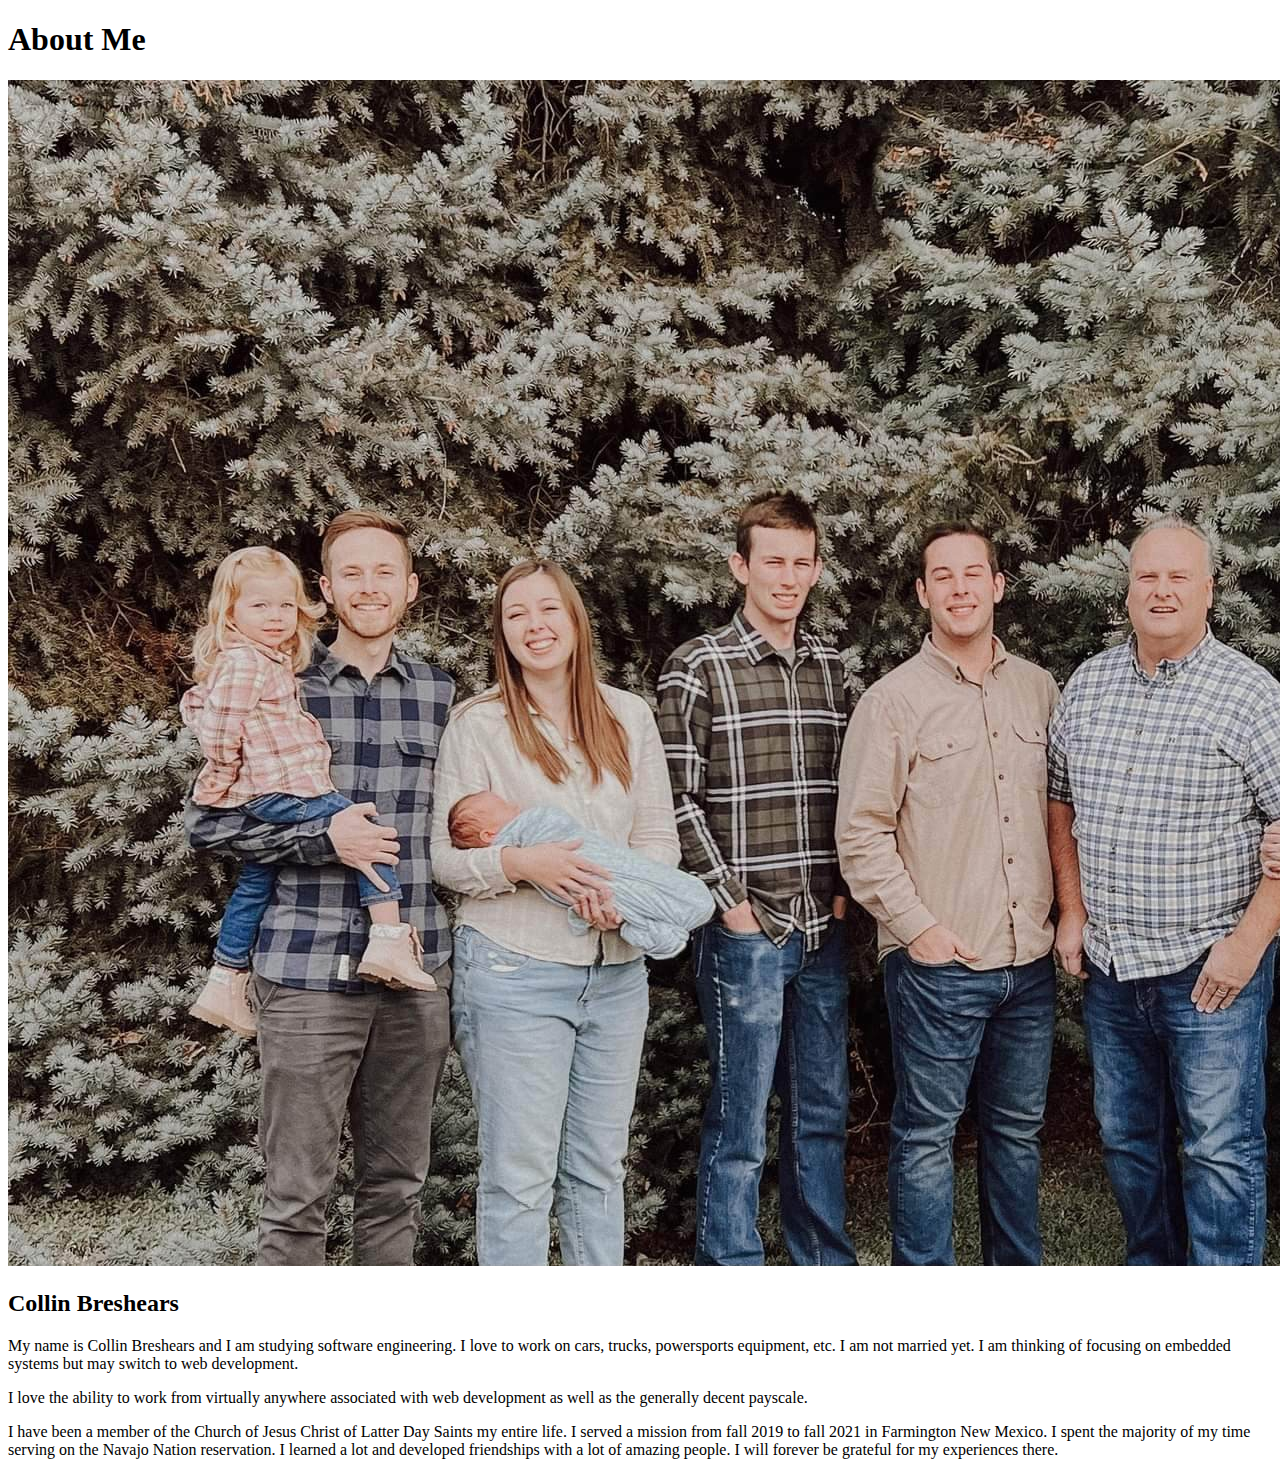
<file: aboutme/index.html>
<!DOCTYPE html>
<html lang="en">
<head>
    <meta charset="UTF-8">
    <meta name="viewport" content="width=device-width, initial-scale=1.0">
    <title>About Me</title>
</head>
<body>
    <h1>About Me</h1>
    <img alt="Family" src="images/317559275_2423734111112021_1792838066428856008_n.jpg" >
    <h2>Collin Breshears</h2>
    <p>My name is Collin Breshears and I am studying software engineering. I love to work on cars, trucks, powersports equipment, etc. I am not married yet. I am thinking of focusing on embedded systems but may switch to web development. </p>
    <p>I love the ability to work from virtually anywhere associated with web development as well as the generally decent payscale.</p>
    <p>I have been a member of the Church of Jesus Christ of Latter Day Saints my entire life. I served a mission from fall 2019 to fall 2021 in Farmington New Mexico. I spent the majority of my time serving on the Navajo Nation reservation. I learned a lot and developed friendships with a lot of amazing people. I will forever be grateful for my experiences there.</p>
</body>
</html>
</file>
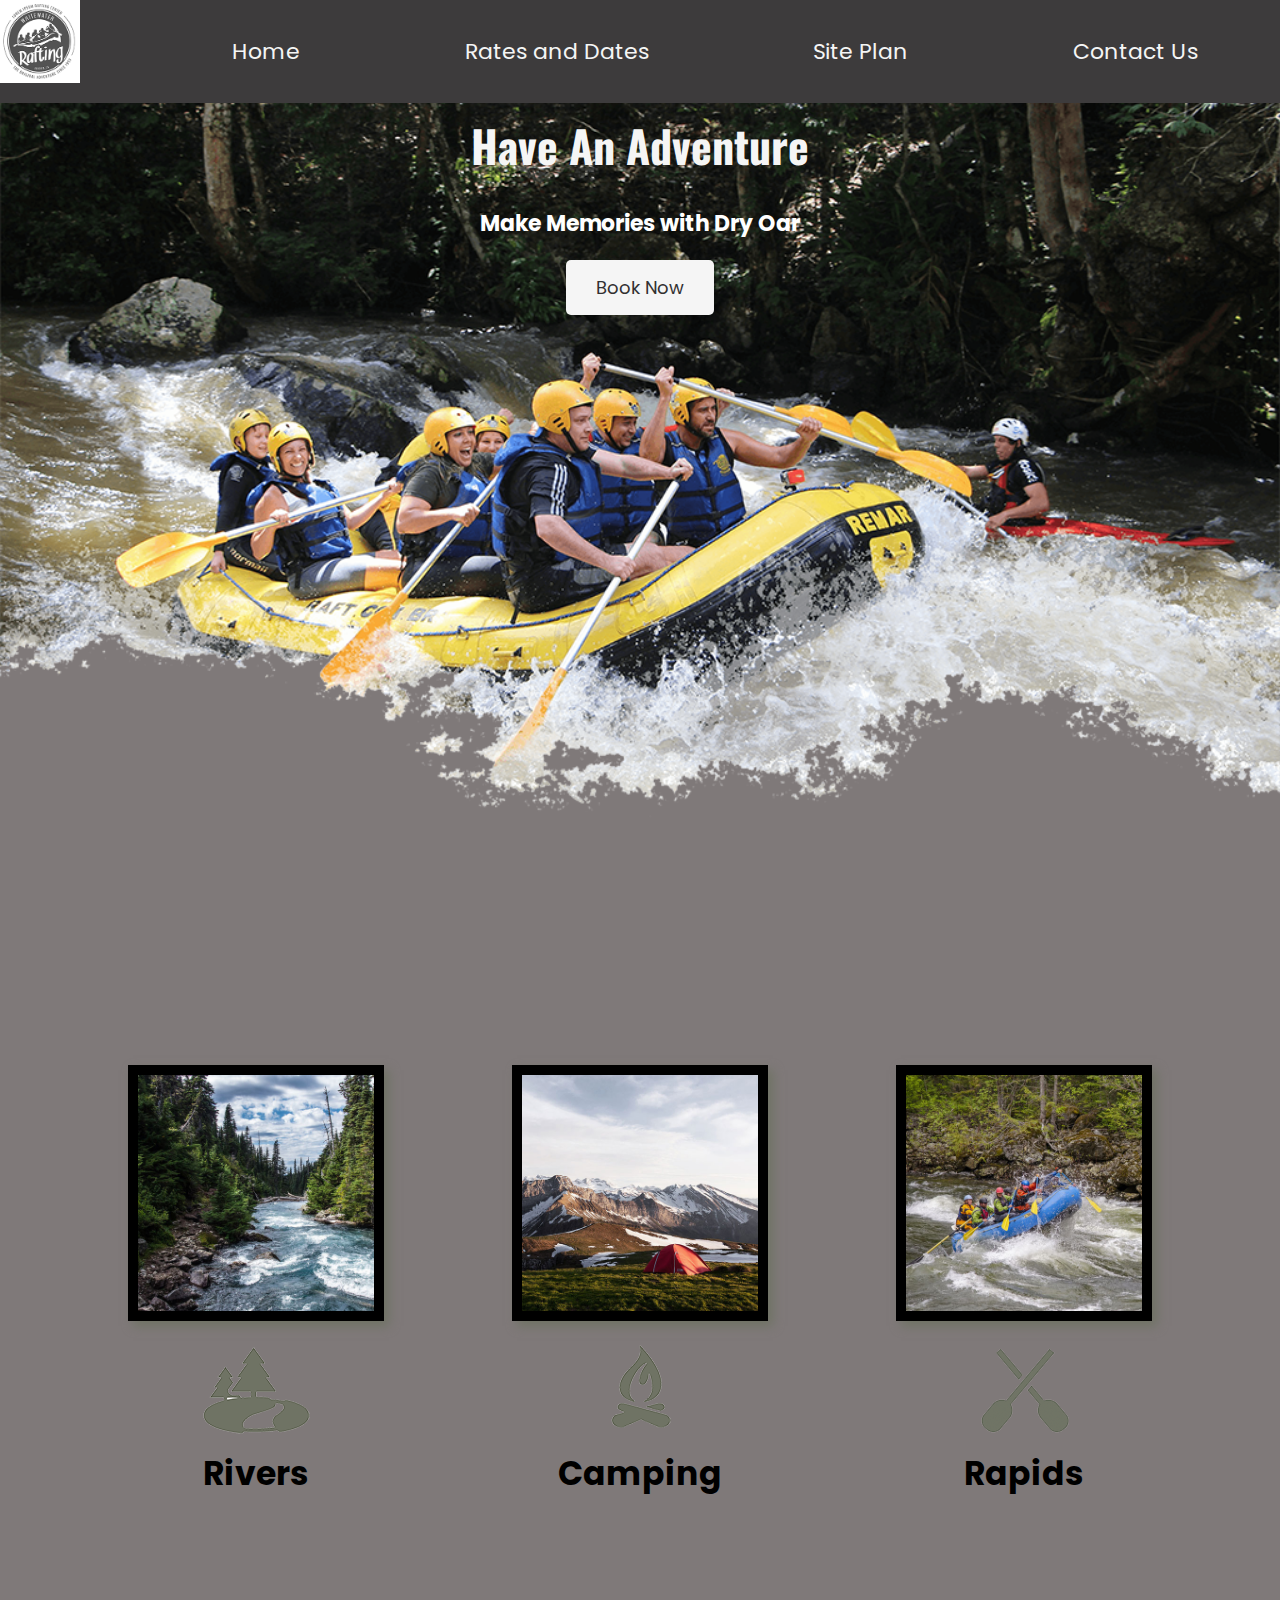
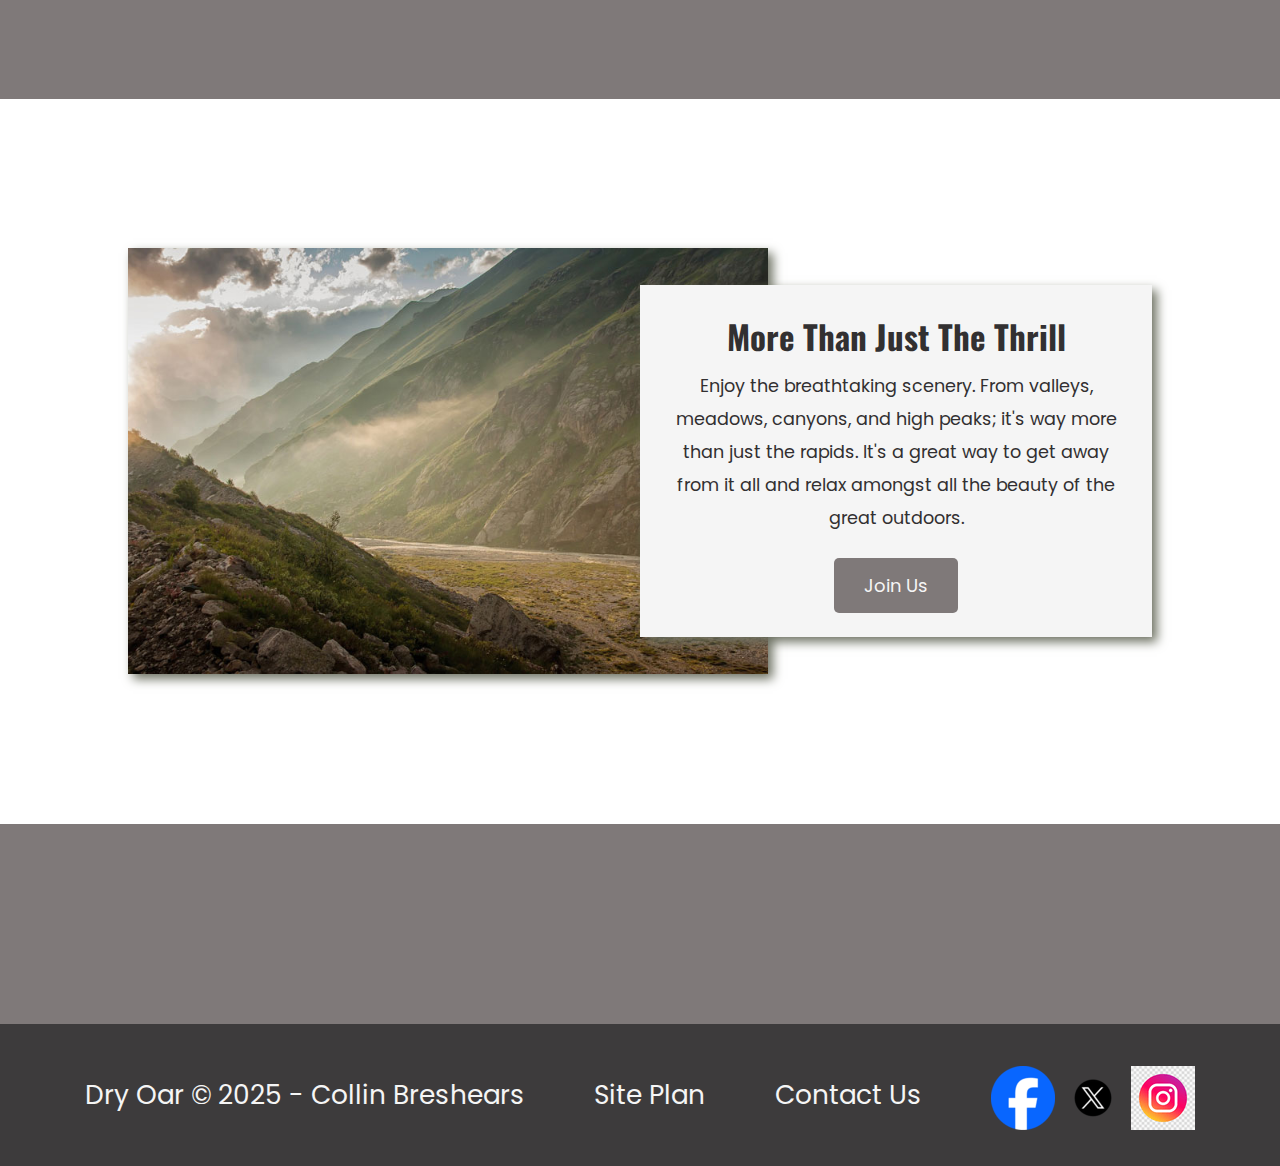
<file: wwr/index.html>
<!DOCTYPE html>
<html lang="en">
<head>
    <meta charset="UTF-8">
    <meta http-equiv="X-UA-Compatible" content="IE=edge">
    <meta name="viewport" content="width=device-width, initial-scale=1.0">
    <title>Whitewater Rafting Vacations | Dry Oar Boating | Home</title>
    <link rel="stylesheet" href="./styles/styles.css">
</head>
<body>
    <div id="content">
        <header>
            <a id="logo_link" href="index.html">
                <img class="logo" src="images/logo.png" alt="Dry Oar Logo">
            </a>
            <nav>
                <a href="index.html">Home</a>
                <a href="#">Rates and Dates</a>
                <a href="site-plan-rafting.html">Site Plan</a>
                <a href="contactus.html">Contact Us</a>
            </nav>
        </header>
        <div id="hero">
            <div id="hero-box">
                <img id="hero-img" src="images/hero.png" alt="People enjoying white water rafting">
            </div>
            <section id="hero-msg">
                <h1 class="home-title">Have An Adventure</h1>
                <h4>Make Memories with Dry Oar </h4>
                <div class='button-box'>
                    <a class='book' href="rates.html">Book Now</a>
                </div>
            </section>
        </div>
        <main class="home-grid">
            <section class="rivers-card">
                <img class="card-img" src="images/rivers.jpg" alt="river in forest">
                <img class="icon" src="images/river_icon.png" alt="river icon">
                <h2>Rivers</h2>
            </section>
            <section class="camping-card">
                <img class="card-img" src="images/camping.jpg" alt="tent in mountains">
                <img class="icon" src="images/fire_icon.png" alt="fire icon">
                <h2>Camping</h2>
            </section>
            <section class="rapids-card">
                <img class="card-img" src="images/rapids.jpg" alt="rafting boat">
                <img class="icon" src="images/oars.png" alt="oars icon">
                <h2>Rapids</h2>
            </section>
            <div id="background"></div>
            <img class="mountains" src="images/mountains.jpg" alt="Misty mountains">
            <section class="msg">
                <h2>More Than Just The Thrill</h2>
                <p>Enjoy the breathtaking scenery. From valleys, meadows, canyons, and high peaks; it's way more than just the rapids. It's a great way to get away from it all and relax amongst all the beauty of the great outdoors. </p>
                <a class='join' href="rivers.html">Join Us</a>
            </section>
        </main>    
        <footer>
            <p>Dry Oar &copy; 2025 - Collin Breshears</p>
            <p><a href="site-plan-rafting.html">Site Plan</a></p>
            <p><a href="contactus.html">Contact Us</a></p>
            <div class="social">
                <a href="https://facebook.com" target="_blank">
                    <img src="images/facebook.png" alt="fb icon">
                </a>
                <a href="https://x.com" target="_blank">
                    <img src="images/x.png" alt="x icon">
                </a>
                <a href="https://instagram.com" target="_blank">
                    <img src="images/instagram.png" alt="instagram icon">
                </a>
            </div>
        </footer>
    </div>
</body>
</html>
<!-- https://corobr.github.io/wdd130/ -->
</file>
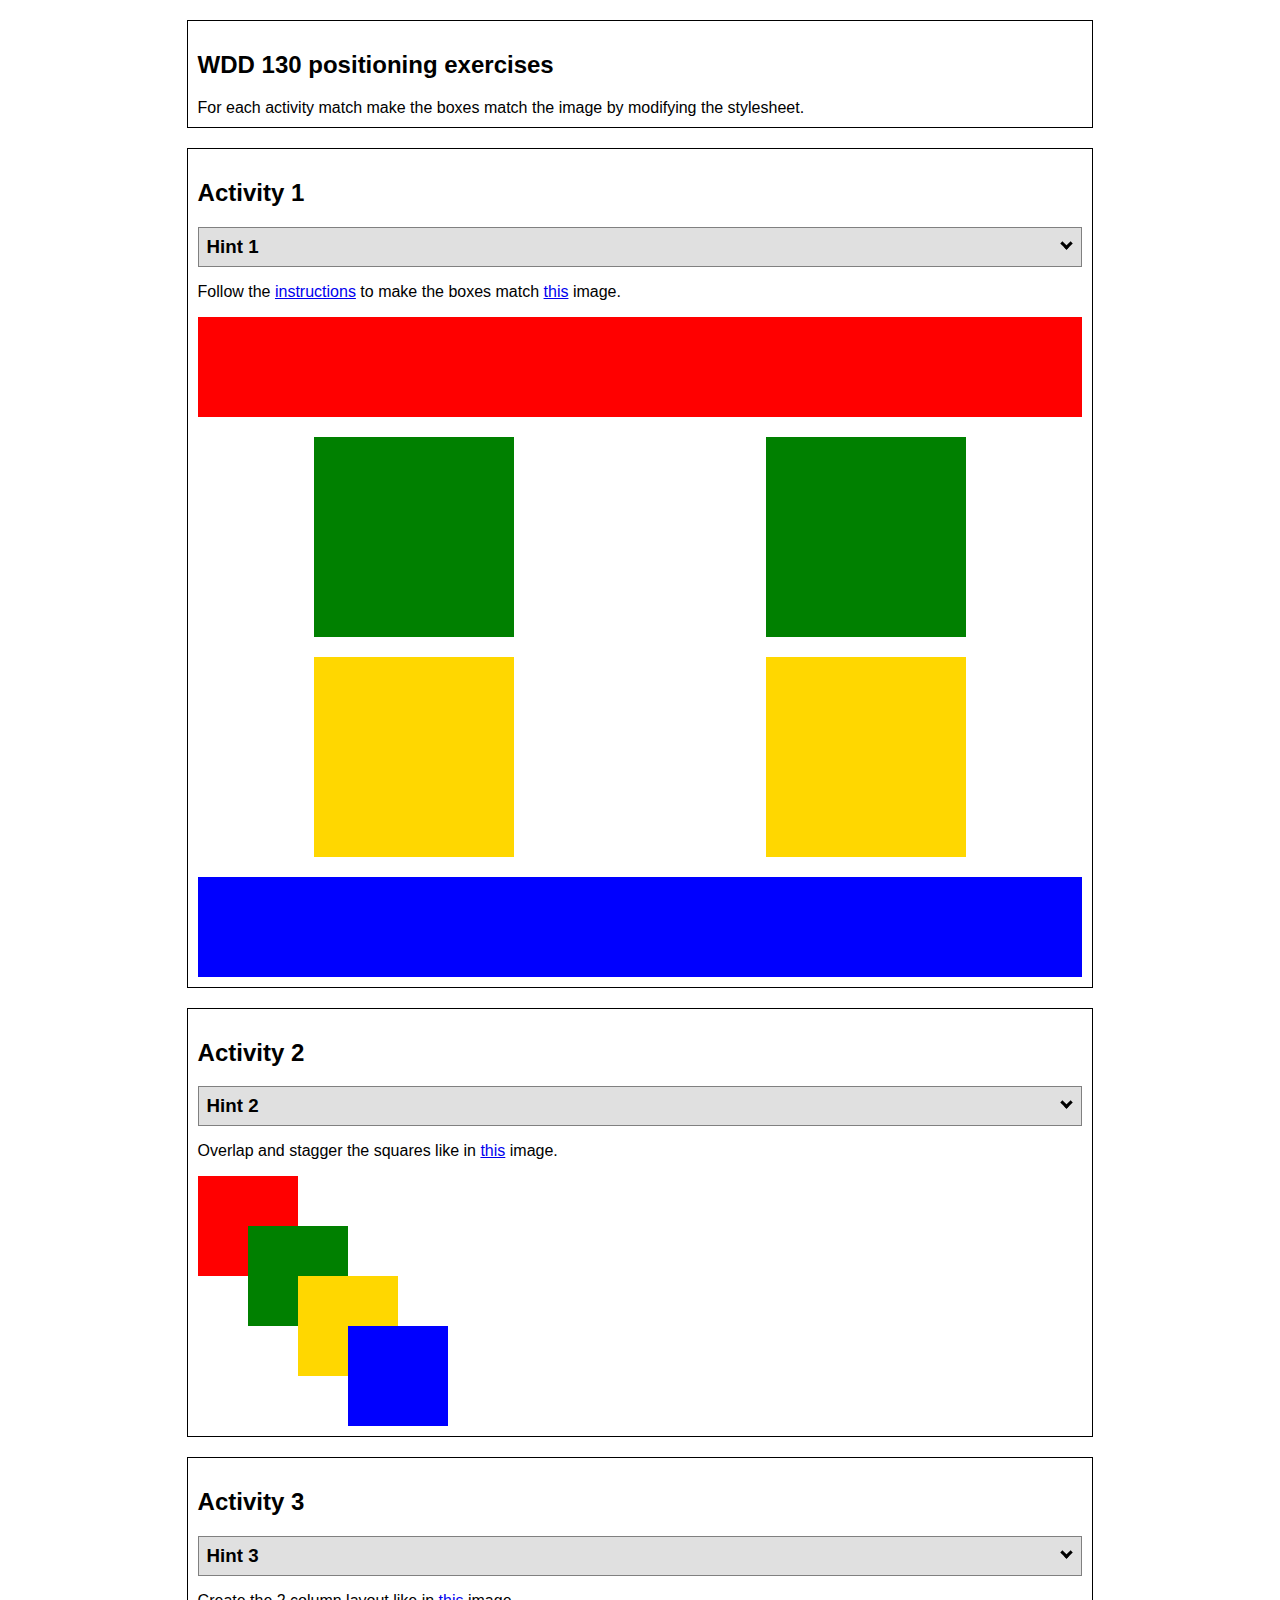
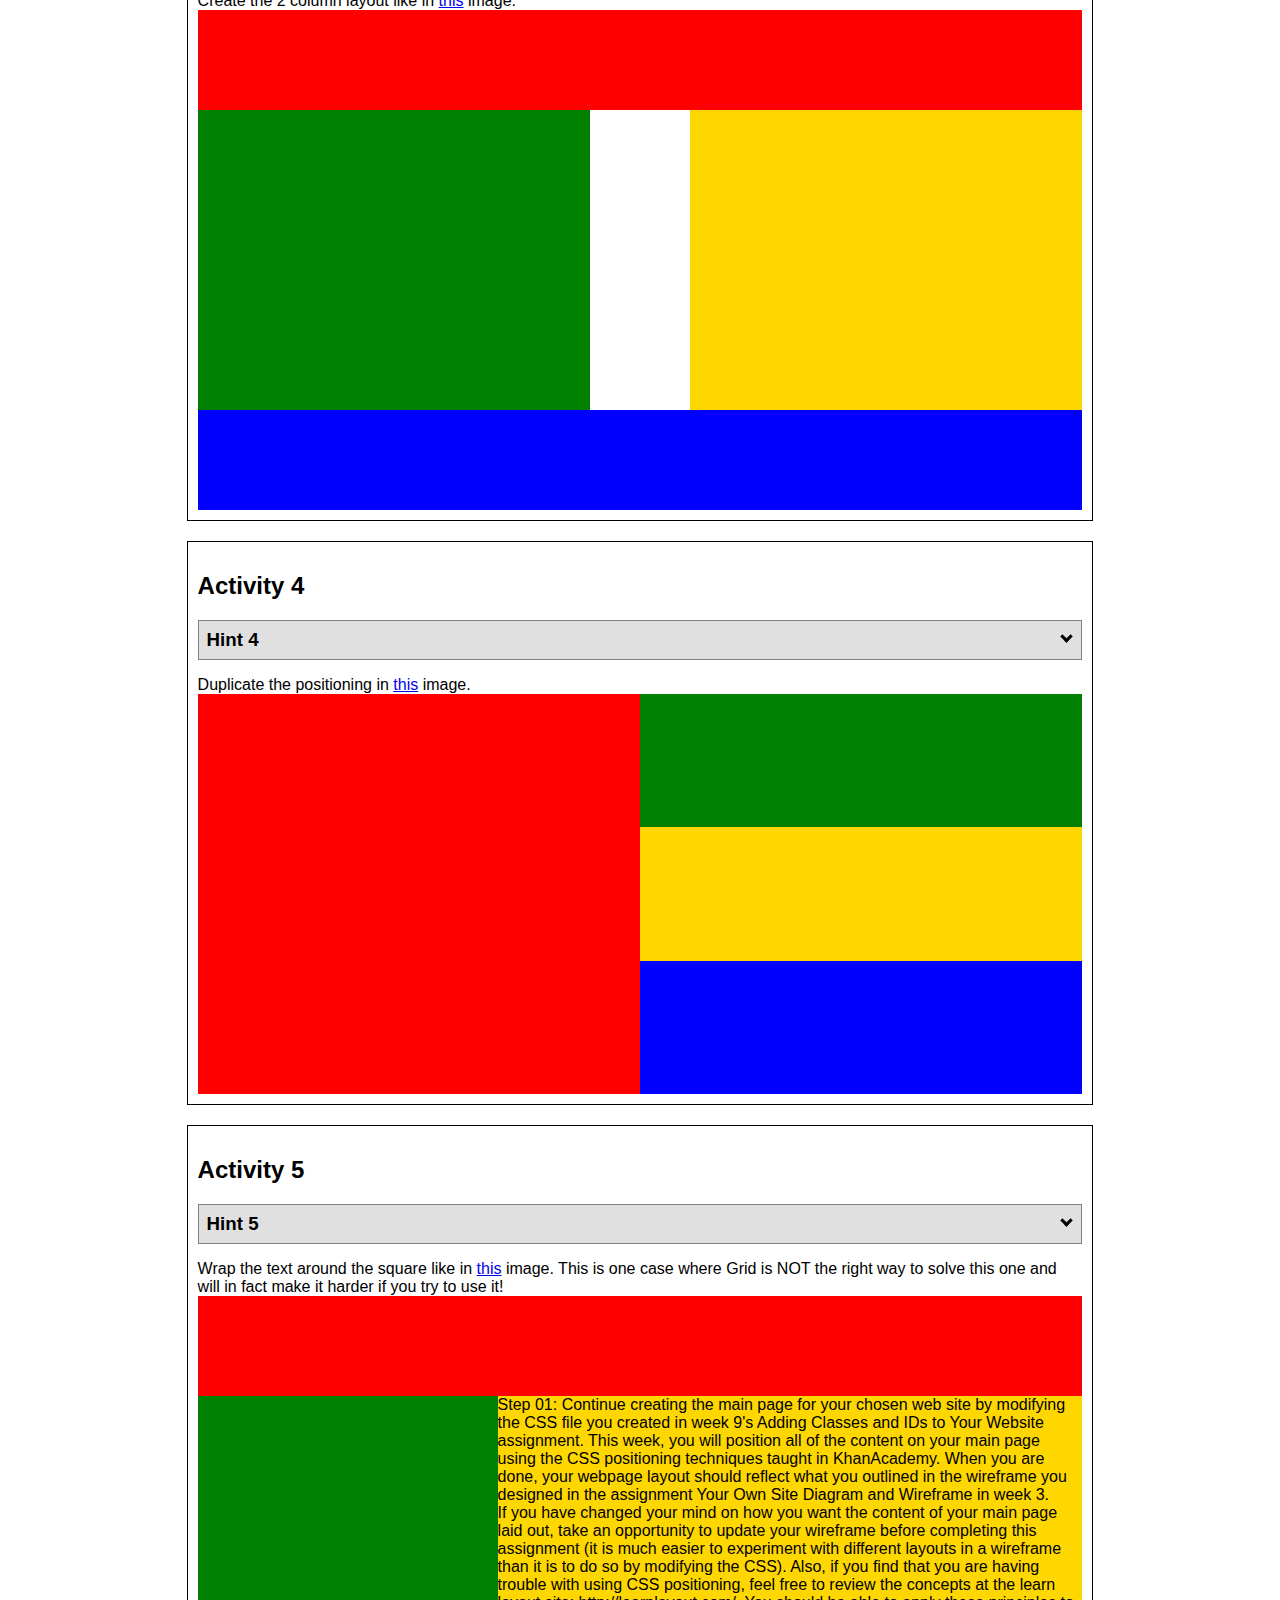
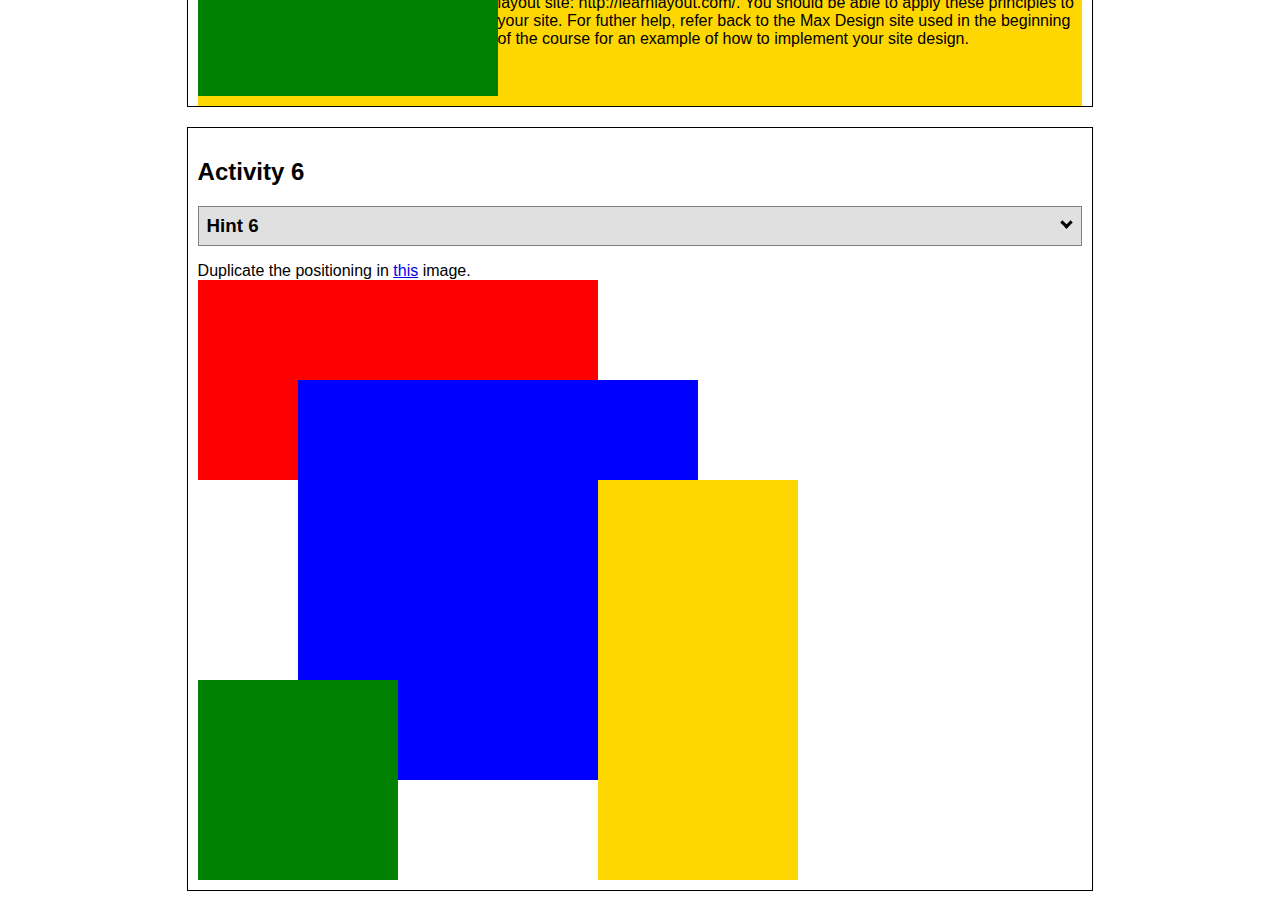
<file: positioning.html>
<!DOCTYPE html>
<html lang="en">
  <head>
    <!-- HTML - Name: positioning.html -->
    <title>Positioning Activity</title>
    <link rel="stylesheet" type="text/css" href="./positionstyles.css">
  </head>
  <body>
    <div class="activity">
      <h2>WDD 130 positioning exercises</h2>
      For each activity match make the boxes match the image by modifying the stylesheet.</div>
    <div class="activity">
      <h2>Activity 1</h2>
      <section class="hint"><input type="checkbox" ><i></i> <h3>Hint 1</h3><div><p>Check out the <a href="https://byui-wdd.github.io/wdd130/activities/w06-css-positioning.html" target="_blank">activity instructions</a> in Ilearn!</p></div></section>
      <p>Follow the <a href="https://byui-wdd.github.io/wdd130/activities/w06-css-positioning.html" target="_blank">instructions</a> to make the boxes match  <a href="https://byui-wdd.github.io/wdd130/images/example1.png" target="_blank">this</a> image.</p>
      <div class="content1" >
        <div class="red1" ></div>
        <div class="green1" ></div>
        <div class="green1" ></div>
        <div class="yellow1"></div>
        <div class="yellow1"></div>
        <div class="blue1"></div>
      </div>
    </div>
    <div class="activity">
      <h2>Activity 2</h2>
      <section class="hint"><input type="checkbox" > <h3>Hint 2</h3><i></i><div>
      <ul>
      <li>grid-template-columns: 50px 50px 50px 50px 50px </li></ul></div></section>
      <p>Overlap and stagger the squares like in <a href="https://byui-wdd.github.io/wdd130/images/example2.png" target="_blank">this</a> image.</p>
      <div class="content2" >
        <div class="red2" ></div>
        <div class="green2" ></div>
        <div class="yellow2"></div>
        <div class="blue2"></div>
      </div>
    </div>
    <div class="activity">
      <h2>Activity 3</h2>
      <section class="hint"><input type="checkbox" > <h3>Hint 3</h3><i></i><div><p>This one is going to be best solved with CSS Grid. Remember to make the boxes the right width first...then start moving them around. </p><h4>Properties used:</h4><ul><li>display:grid;</li><li>grid-template-columns:</li><li>grid-column-gap:</li>
        <li>grid-column:</li>  </ul></div></section>
      Create the 2 column layout like in <a href="https://byui-wdd.github.io/wdd130/images/example3.png" target="_blank">this</a>  image.
      <div class="content3" >
        <div class="red3" ></div>
        <div class="green3" ></div>
        <div class="yellow3"></div>
        <div class="blue3"></div>
      </div>
    </div>
    <div class="activity">
      <h2>Activity 4</h2>
      <section class="hint"><input type="checkbox" > <h3>Hint 4</h3><i></i><div><p>For the others we have been primarily concerned with width. For this one you will need to adjust height as well. </p><h4>Properties used:</h4><ul><li>display:grid;</li><li>grid-template-columns:</li><li>grid-row:</li></ul></div></section>
      Duplicate the positioning in <a href="https://byui-wdd.github.io/wdd130/images/example4.png" target="_blank">this</a> image. 
      <div class="content4" >
        <div class="red4" ></div>
        <div class="green4" ></div>
        <div class="yellow4"></div>
        <div class="blue4"></div>
      </div>
    </div>

    <div class="activity">
      <h2>Activity 5</h2>
      <section class="hint"><input type="checkbox" > <h3>Hint 5</h3><i></i><div><p>Grid is <strong>not</strong> the right way to do this.  In fact there is only one way to really do that...and that is with float. Remember that we float the thing we want the text to wrap around.  Also remember to start by making all the shapes the right size and shape.</p><h4>Properties used:</h4><ul><li>float: left;</li></ul></div></section>
      Wrap the text around the square like in <a href="https://byui-wdd.github.io/wdd130/images/example5.png" target="_blank">this</a> image. This is one case where Grid is NOT the right way to solve this one and will in fact make it harder if you try to use it!
      <div class="content5" >
        <div class="red5" ></div>
        <div class="green5" ></div>
        <div class="yellow5">Step 01: Continue creating the main page for your chosen web site by modifying the CSS file you created in week 9's Adding Classes and IDs to Your Website assignment. This week, you will position all of the content on your main page using the CSS positioning techniques taught in KhanAcademy. When you are done, your webpage layout should reflect what you outlined in the wireframe you designed in the assignment Your Own Site Diagram and Wireframe in week 3. <br>
          If you have changed your mind on how you want the content of your main page laid out, take an opportunity to update your wireframe before completing this assignment (it is much easier to experiment with different layouts in a wireframe than it is to do so by modifying the CSS). Also, if you find that you are having trouble with using CSS positioning, feel free to review the concepts at the learn layout site: http://learnlayout.com/. You should be able to apply these principles to your site. For futher help, refer back to the Max Design site used in the beginning of the course for an example of how to implement your site design.</div>
        <div class="blue5"></div>
      </div>
    </div>
    <div class="activity">
      <h2>Activity 6</h2>
      <section class="hint"><input type="checkbox" > <h3>Hint 6</h3><i></i><div><p>This one is all about visualizing the grid behind the layout. If you are having a hard time doing that first: all the sizes are even multiples of 100, and second here is another example with the lines drawn: <a href="https://byui-wdd.github.io/wdd130/images/example6-hint.png" target="_blank">example 6 with lines</a>. For this one you will find it easiest if you use px for the column width. You can also use <kbd>z-index</kbd> to control the element layering.    </p><h4>Properties used:</h4><ul><li>display:grid;</li><li>grid-template-columns:</li><li>grid-column:</li><li>grid-row:</li><li><a href="https://www.w3schools.com/cssref/pr_pos_z-index.asp" target="_blank">z-index:</a></li></ul></div></section>
      Duplicate the positioning in <a href="https://byui-wdd.github.io/wdd130/images/example6.png" target="_blank">this</a> image.
      <div class="content6" >
        <div class="red6" ></div>
        <div class="green6" ></div>
        <div class="yellow6"></div>
        <div class="blue6"></div>
      </div>
    </div>
  </body>
</html>
</file>
<file: wwr/styles/styles.css>
@import url('https://fonts.googleapis.com/css2?family=Oswald:wght@400;700&family=Poppins:wght@300;400;600&display=swap');
#content{
    max-width: 1600px;
    margin: 0 auto;
    font-family: 'Poppins', 'helvetica';
}
nav a{
    text-align: center;
    color: whitesmoke;
    text-decoration: none;
    padding: 35px;
}
#hero-msg h1{
    text-align: center;
} 
#hero-msg h4{
    text-align: center;
    color:white;
}
.button-box{
    text-align: center;
}
main section{
    text-align: center;

}
#background {
    height: 725px;
    background-color: white;
    grid-column: 1 / 11;
    grid-row: 4 / 9;
}
body{
    background-color:#7F7979;
    font-size: 22px;
    margin: 0;
    padding: 0;
}
header{
    background-color:#3D3B3C;
    display: grid;
    grid-template-columns: 150px auto;
}
nav a:hover{
    background-color:#323031;
    color:whitesmoke;
}
.book{
    background-color:whitesmoke;
    color:#323031;
    text-decoration: none;
    font-size: 18px;
    padding: 15px 30px;
    margin-top: 50px;
    border-radius: 5px;
}
.join{
    background-color:#7F7979;
    color:whitesmoke;
    text-decoration: none;
    font-size: 18px;
    padding: 15px 30px;
    margin-top: 50px;
    border-radius: 5px;
}
.book:hover{
    background-color:#7F7979;
    color:#323031;
}
.join:hover{
    background-color:whitesmoke;
    color:#323031;
}
.msg{
    background-color:whitesmoke;
    line-height: 1.5em;
    padding: 35px;
    grid-column: 6 / 10;
    grid-row: 6 / 7;
    box-shadow: 5px 5px 10px #6f7364;
}
footer{
    background-color:#3D3B3C;
    color:whitesmoke;
    padding: 25px 50px;
    margin-top: 200px;
    display: flex;
    justify-content: space-around;
    align-items: center;
}
.home-title{
    color:whitesmoke;
    font-family: 'Oswald', 'helvetica';
    font-size: 2em;
    margin-top: 10px;
}
h4{
    color:whitesmoke;
}
.msg h2{
    color:#323031;
    font-family: 'Oswald', 'helvetica';
}
.msg p{
    color:#323031;
    font-size: .8em;
    padding-bottom: 15px;
}
footer a{
    color:whitesmoke;
    text-decoration: none;
}
footer a:hover{
    background-color:#323031;
}
.logo{
    width: 80px;
}
.icon{
    padding-top: 10px;
}
#hero-img{
    width: 100%;

}
footer p{
    font-size:1.2em;
}
footer p a:hover{
    text-decoration: underline;
}
h2{
    margin:0;
}
#logo-link{
    padding-top: 5px;
    justify-self: center;
    align-self: center;
}
footer .social img{
    padding-top: 15px;
}
.rivers-card{
    margin: 200px 0;
    grid-column: 2 / 4;
    grid-row: 2 / 3;
}
.camping-card{
    margin: 200px 0;
    grid-column: 5 / 7;
    grid-row: 2 / 3;
}
.rapids-card{
    margin: 200px 0;
    grid-column: 8 / 10;
    grid-row: 2 / 3;
}
.card-img{
    border: 10px solid black;
    width: 100%;
    transition: transform .5s;
    box-shadow: 5px 5px 10px #6f7364;
}
.card-img:hover{
    opacity: .6;
    transform: scale(1.1);
}
main section img{
    box-sizing: border-box;
}
nav{
    display: flex;
    justify-content: space-around;
}
#hero{
    display: grid;
    grid-template-columns: 1fr 3fr 1fr;
    margin-top: -100px;
}
#hero-box{
    grid-column: 1/4;
    grid-row: 1/3;
    z-index: -1;
}
#hero-msg{
    grid-column:2/3;
    grid-row: 1/2;
    margin-top: 100px;
}
.mountains{
    width: 100%;
    grid-column: 2 / 7;
    grid-row: 5 / 8;
    box-shadow: 5px 5px 10px #6f7364;
}
main.home-grid {
    display: grid;
    grid-template-columns: repeat(10, 1fr);
}

@media screen and (max-width: 900px) {
    #hero, .home-grid {
        display: block;
        height: auto;
    }
    nav, footer {
        flex-direction: column;
    }
    nav a {
        display: block;
        padding: 15px;
    }
    #hero {
        margin-top: 0;
    }
    #hero-msg {
        margin-top: 0;
    }
    #hero-msg h4 {
        display: none;
    }
    #hero-msg h1 {
        color: #6f7364;
    }
    .home-title {
        font-size: 25px;
    }
    .rivers-card, .camping-card, .rapids-card { 
        margin: 50px auto;
        width: 60%;
    }
    #background {
        display: none;
    }
    .mountains, .msg {
        width: 80%;
        display: block;
        margin: 0 auto;
    }
    footer {
        margin-top: 25px;
    }
}
</file>
<file: positionstyles.css>
/* Activity 1 styles */
.content1 {
  /* This is the parent of the activity 1 boxes. */
display: grid;
grid-template-columns: 1fr 1fr;
justify-items: center;
grid-gap: 20px;
}
.red1 { 
  width: 100%; 
  height: 100px; 
  background-color: red; 
  grid-column: 1/3;

}
.green1 {
  width: 200px; 
  height: 200px; 
  background-color: green; 

} 
.yellow1 {
  width: 200px; 
  height: 200px; 
  background-color: gold; 
} 
.blue1 {
  width: 100%; 
  height: 100px; 
  background-color: blue; 
  grid-column: 1/3;
} 
/* Activity 2 styles */ 
.content2 {
  /* This is the parent of the activity 2 boxes. */
  display: grid;
  grid-template-columns: 50px 50px 50px 50px;
  grid-template-rows: 50px 50px 50px 50px;
}
.red2 {
  width: 100px; 
  height: 100px; 
  background-color: red; 
} 
.green2 { 
  width: 100px; 
  height: 100px; 
  background-color: green; 
  grid-column: 2;
  grid-column-end: 3;
  grid-row-start: 2;
  grid-row-end: 3;
} 
.yellow2 {
  width: 100px; 
  height: 100px; 
  background-color: gold; 
  grid-column: 3;
  grid-column-end: 4;
  grid-row-start: 3;
  grid-row-end: 4;
} 
.blue2 {
  width: 100px; 
  height: 100px; 
  background-color: blue;
  grid-column: 4;
  grid-column-end: span 4;
  grid-row-start: 4;
  grid-row-end: span 4;
} 
/* Activity 3 styles */ 
.content3 {
  /* This is the parent of the activity 3 boxes. */
  display: grid;
  justify-items: center;
  grid-column-gap: 100px;
}
.red3 {
  width: 100%; 
  height: 100px; 
  background-color: red; 
  grid-column: 1/3;
} 
.green3 {
  width: 100%; 
  height: 300px; 
  background-color: green;
} 
.yellow3 {
  width: 100%; 
  height: 300px; 
  background-color: gold; 
} 
.blue3 {
  width: 100%;
  height: 100px; 
  background-color: blue; 
  grid-column: 1/3;
} 
/* Activity 4 styles */ 
.content4 {
  /* This is the parent of the activity 4 boxes. */
  height: 400px;
  display: grid;
  grid-template-columns: 50% 50%;
}
.red4 {
  width: 100%; 
  height: 100%; 
  background-color: red; 
  grid-column: 1/2;
  grid-row: span 1;
  grid-row: span 2;
  grid-row: span 3;
} 
.green4 {
  width: 100%; 
  height: 100%; 
  background-color: green; 
  grid-column: 2/2;
} 
.yellow4 {
  width: 100%; 
  height: 100%; 
  background-color: gold; 
  grid-column: 2/2;
} 
.blue4 {
  width: 100%; 
  height: 100%; 
  background-color: blue; 
  grid-column: 2/2;
} 
/* Activity 5 styles */ 
.content5 {
  /* This is the parent of the activity 5 boxes. */
   height: 400px;
}
.red5 { 
width: 100%; 
height: 100px; 
background-color: red; 
} 
.green5 { 
width: 300px; 
height: 300px; 
background-color: green; 
float: left;
} 
.yellow5 {
width: 100%; 
height: 100%; 
background-color: gold; 

} 
.blue5 {
width: 100%; 
height: 100px; 
background-color: blue; 
} 
/* Activity 6 styles */ 
.content6 {
  /* This is the parent of the activity 6 boxes. */
  display: grid;
  grid-template-columns: 1fr 1fr 1fr 1fr 1fr 1fr;
  grid-template-rows:  1fr 1fr 1fr 1fr 1fr 1fr;
  width: 600px;
  height: 600px;
}
.red6 {
width: 100%; 
height: 100%; 
background-color: red; 
grid-column-start: 1;
grid-column-end: 5;
grid-row-start: 1;
grid-row-end: 3;
z-index: 1;
} 
.green6 {
width: 100%; 
height: 100%; 
background-color: green; 
grid-column-start: 1;
grid-column-end: 3;
grid-row-start: 5;
grid-row-end: 7;
z-index: 3;
} 
.yellow6 {
width: 100%; 
height: 100%; 
background-color: gold; 
grid-column-start: 5;
grid-column-end: 7;
grid-row-start: 3;
grid-row-end: 7;
z-index: 4;
} 
.blue6 {
width: 100%; 
height: 100%; 
background-color: blue; 
grid-row-start: 2;
grid-row-end: 6;
grid-column-start: 2;
grid-column-end: 6;
z-index: 2;
} 


/* Do not make any changes below here */
.activity {
  width: 70%; 
  margin: 20px auto; 
  font-family: Arial, sans-serif; 
  border: 1px solid black; 
  padding: 10px; 
  clear:both; 
  overflow: auto;
} 

.hint {
  border: 1px solid grey;
  background: #e0e0e0;
  padding: .5em;
  position: relative;
  margin: 1em 0;
}
.hint h3 {
  margin: 0;
}
.hint:hover {
  background: #d0d0d0;
}
.hint > div {
  display: none;
}

.hint input[type=checkbox] {
  position: absolute;
  width: 100%;
  height: 100%;
  opacity: 0;
  z-index: 1;
  cursor: pointer;
}

.hint input[type=checkbox]:checked ~ div {
  display: block;
}

.hint i {
  position: absolute;
  transform: translate(-6px, 0);
  margin-top: 16px;
  right: 10px;
  top: -3px;
}
.hint i:before, .hint i:after {
  content: "";
  position: absolute;
  background-color: black;
  width: 3px;
  height: 9px;
}
.hint i:before {
  transform: translate(2px, 0) rotate(45deg);
}
.hint i:after {
  transform: translate(-2px, 0) rotate(-45deg);
}

.hint input[type=checkbox]:checked ~ i:before {
  transform: translate(-2px, 0) rotate(45deg);
}
.hint input[type=checkbox]:checked ~ i:after {
  transform: translate(2px, 0) rotate(-45deg);
}
.hint a {
  position: relative;
  z-index: 1;
}
</file>
